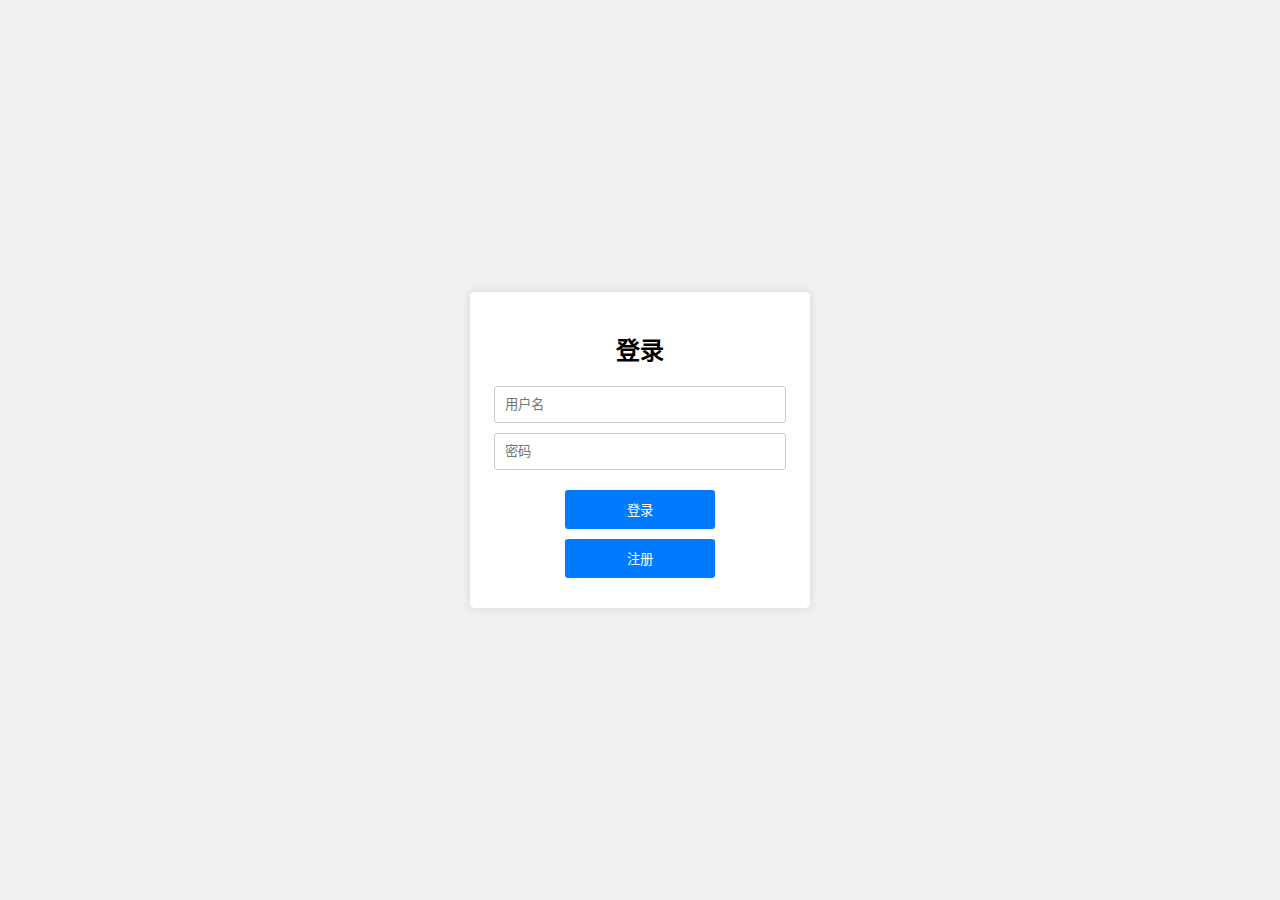
<file: index.html>
<!DOCTYPE html>
<html lang="zh-CN">
<head>
    <meta charset="UTF-8">
    <meta name="viewport" content="width=device-width, initial-scale=1.0">
    <title>登录界面</title>
    <link rel="stylesheet" href="css/login.css">
</head>
<body>
    <div class="login-container">
        <h2>登录</h2>
        <form id="loginForm">
            <input type="text" id="username" name="username" placeholder="用户名" required>
            <input type="password" id="password" name="password" placeholder="密码" required>
            <button type="submit">登录</button>
        </form>
        <button id="registerButton">注册</button>
    </div>

    <script>
        // 登录表单提交事件
        document.getElementById('loginForm').addEventListener('submit', function(event) {
            event.preventDefault(); 

            const username = document.getElementById('username').value;
            const password = document.getElementById('password').value;

            fetch('json/users.json')
                .then(response => response.json())
                .then(data => {
                    const user = data.users.find(user => user.username === username && user.password === password);

                    if (user) {
                        alert('登录成功');
                        window.location.href ='home.html'; 
                    } else {
                        alert('用户名或密码错误');
                    }
                })
                .catch(error => {
                    console.error('Error:', error);
                    alert('登录失败，请重试');
                });
        });

        // 注册按钮点击事件
        document.getElementById('registerButton').addEventListener('click', function() {
            window.location.href = 'register.html';
        });
    </script>
</body>
</html>
</file>
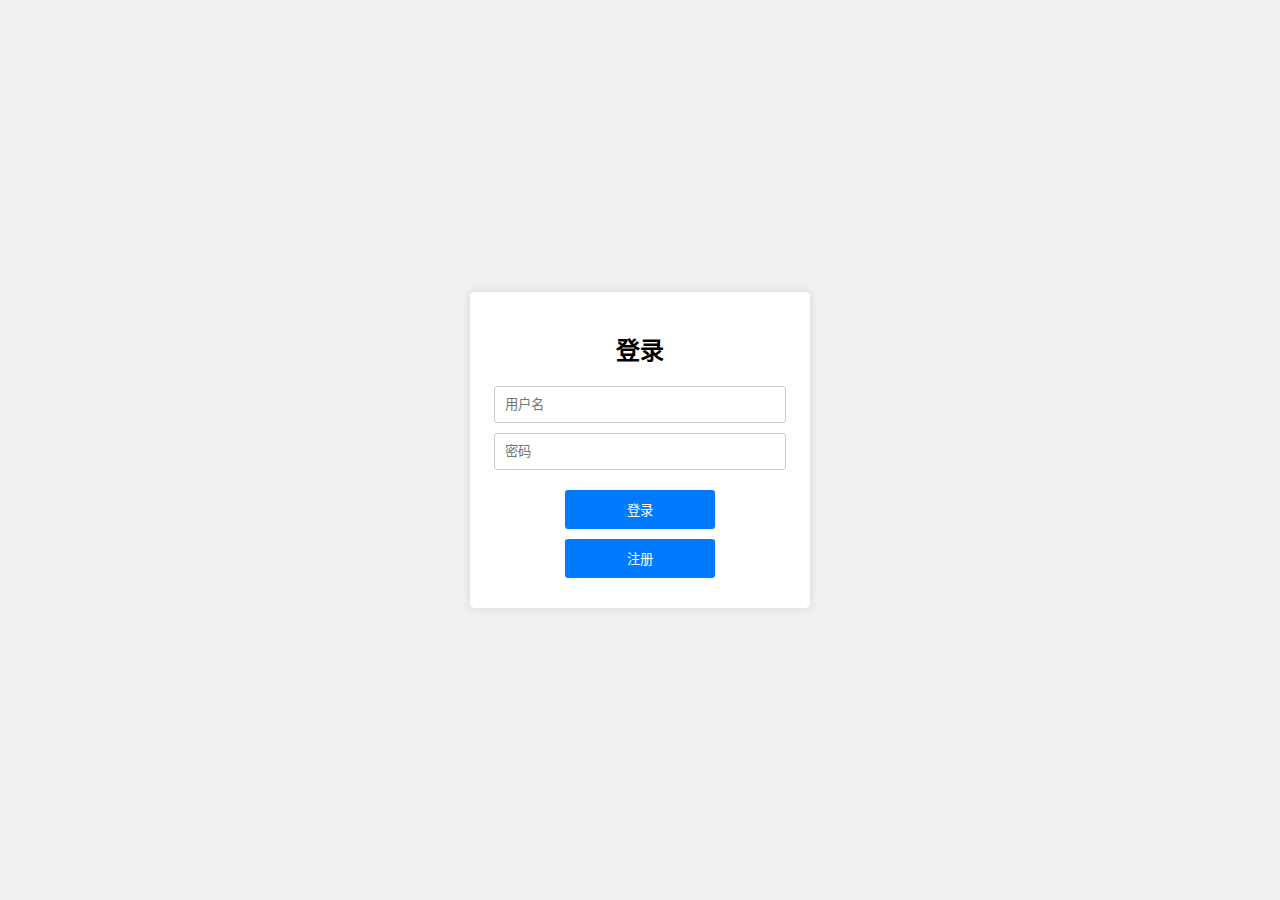
<file: login.html>
<!DOCTYPE html>
<html lang="zh-CN">
<head>
    <meta charset="UTF-8">
    <meta name="viewport" content="width=device-width, initial-scale=1.0">
    <title>登录界面</title>
    <link rel="stylesheet" href="css/login.css">
</head>
<body>
    <div class="login-container">
        <h2>登录</h2>
        <form id="loginForm">
            <input type="text" id="username" name="username" placeholder="用户名" required>
            <input type="password" id="password" name="password" placeholder="密码" required>
            <button type="submit">登录</button>
        </form>
        <button id="registerButton">注册</button>
    </div>

    <script>
        // 登录表单提交事件
        document.getElementById('loginForm').addEventListener('submit', function(event) {
            event.preventDefault(); 

            const username = document.getElementById('username').value;
            const password = document.getElementById('password').value;

            fetch('json/users.json')
                .then(response => response.json())
                .then(data => {
                    const user = data.users.find(user => user.username === username && user.password === password);

                    if (user) {
                        alert('登录成功');
                        window.location.href = 'index.html'; 
                    } else {
                        alert('用户名或密码错误');
                    }
                })
                .catch(error => {
                    console.error('Error:', error);
                    alert('登录失败，请重试');
                });
        });

        // 注册按钮点击事件
        document.getElementById('registerButton').addEventListener('click', function() {
            window.location.href = 'register.html';
        });
    </script>
</body>
</html>
</file>
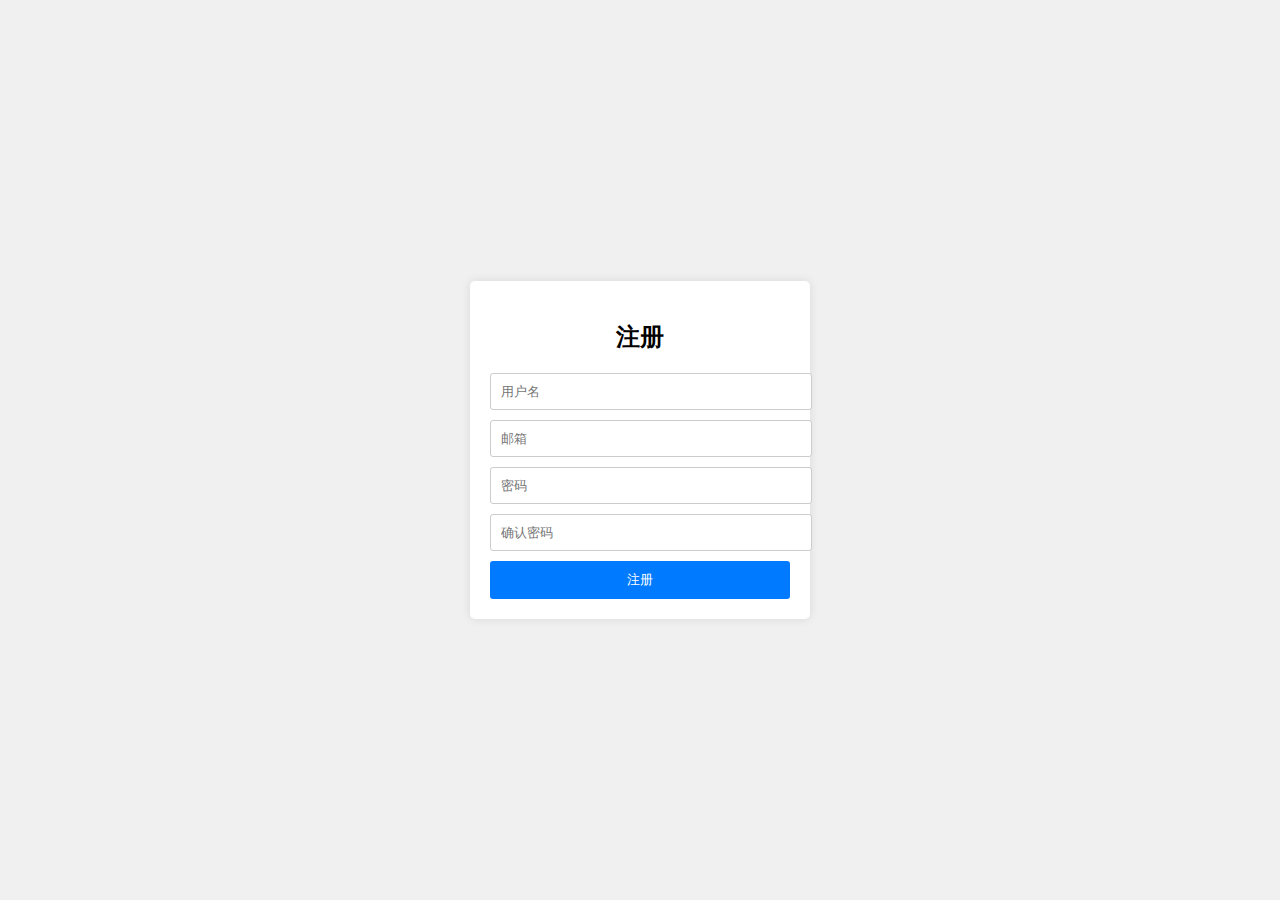
<file: register.html>
<!DOCTYPE html>
<html lang="en">
<head>
    <meta charset="UTF-8">
    <meta name="viewport" content="width=device-width, initial-scale=1.0">
    <title>注册页面</title>
    <link rel="stylesheet" href="css/register.css">
</head>
<body>
    <div class="register-container">
        <h2>注册</h2>
        <form id="registerForm">
            <input type="text" id="username" name="username" placeholder="用户名" required>
            <input type="email" id="email" name="email" placeholder="邮箱" required>
            <input type="password" id="password" name="password" placeholder="密码" required>
            <input type="password" id="confirmPassword" name="confirmPassword" placeholder="确认密码" required>
            <button type="submit">注册</button>
        </form>
    </div>

    <script src="js/register.js"></script>
</body>
</html>
</file>
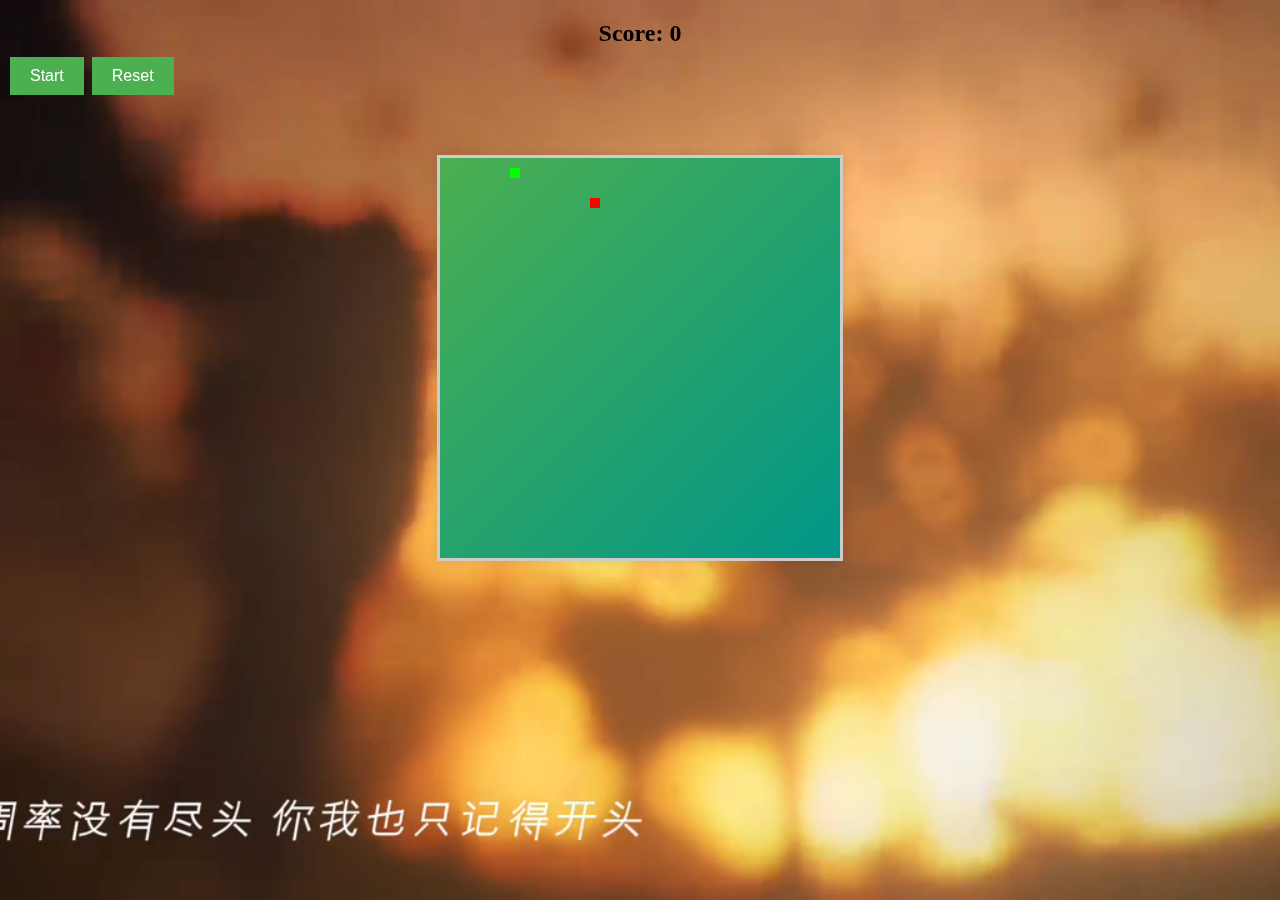
<file: snake.html>
<html>
<head>
    <link href="favicon.ico" rel="shortcut icon">
    <link rel="stylesheet" href="css/snake.css">
    <title>贪吃蛇大作战</title>
    <div id="scoreBoard">Score: <span id="scoreDisplay">0</span></div>
    <button id="startPauseBtn">Start</button>
    <button id="resetBtn">Reset</button>
</head>
<body>
<video autoplay muted loop class="video-background">
    <source src="./image/3.mp4" type="video/mp4">
</video>
<canvas id="snakeCanvas" width="400" height="400"></canvas>
<script src="./js/snake.js"></script>
</body>
</html>
</file>
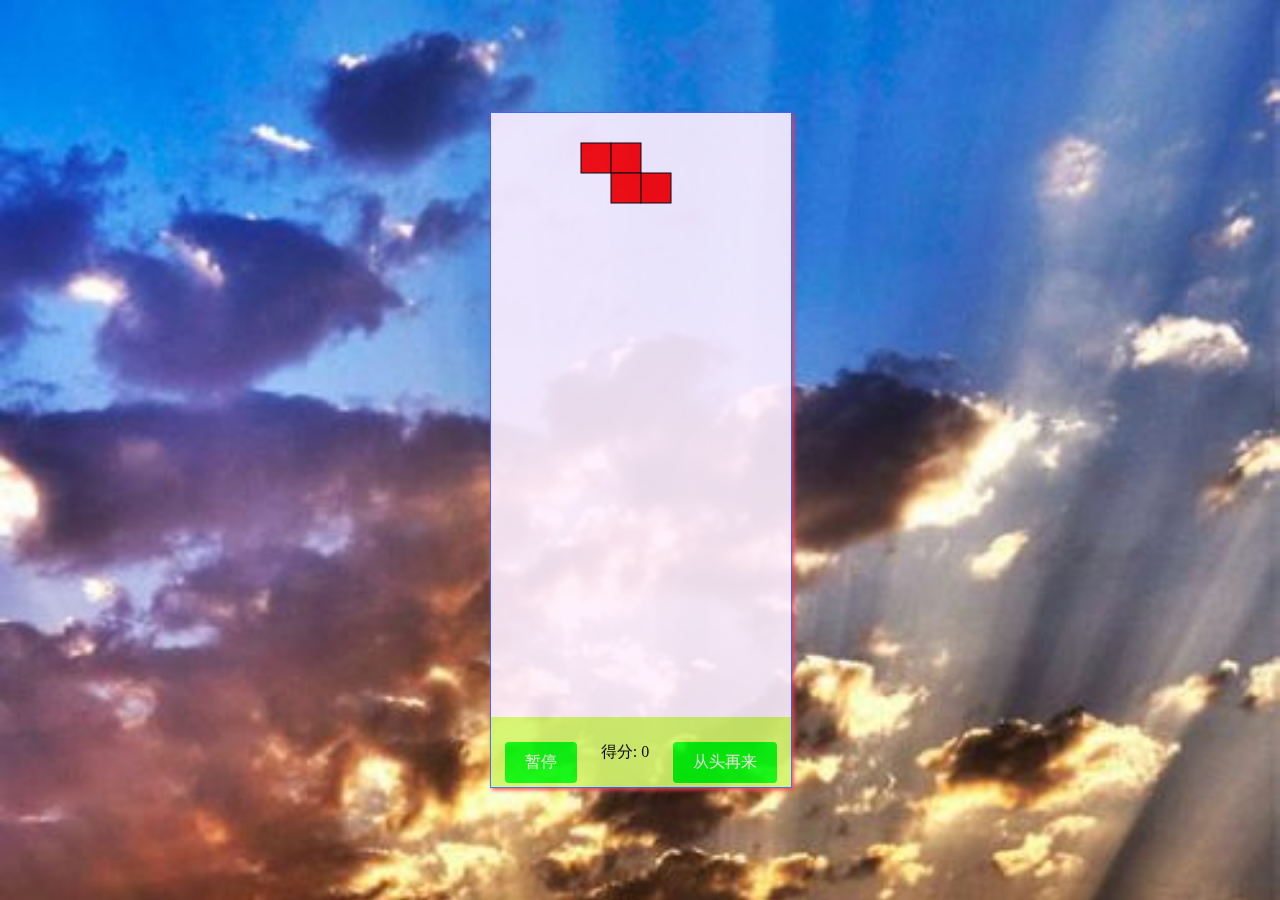
<file: tetrus.html>
<!DOCTYPE html>
<html lang="en">
<head>
    <link href="image/favicon.ico" rel="shortcut icon">
    <meta charset="UTF-8">
    <meta name="viewport" content="width=device-width, initial-scale=1.0">
    <title>简易俄罗斯方块</title>
    <style>

        body, html {
            margin: 0;
            padding: 0;
            width: 100%;
            height: 100%;
            display: flex;
            justify-content: center;
            align-items: center;
            overflow: hidden;
            background-color: #fffdfd;
        }

        #game-wrapper {
            position: relative; /* 新增的包裹容器，用于绝对定位的参照 */
            width: 300px;
            margin: auto;
        }

        #game-container {
            position: relative;
            width: 100%;
            height: 100%; /* 使用100%高度，稍后会调整canvas的实际显示区域 */
            border: 1px solid #3967ff;
            box-shadow: 2px 2px 4px rgb(241, 59, 94);
            background-color: rgb(254, 240, 255);
            opacity: 0.9;
        }

        #game-menu {
            position: relative;
            width: 100%;
            height: 70px;
            display: flex;
            justify-content: space-around;
            background-color: rgba(181, 248, 11, 0.6);
            padding:  25px 0;
            box-sizing: border-box;
        }

        .menu-item {

            text-align: center;
        }


        button {
            font-size: 16px;
            padding: 10px 20px;
            margin: 0 5px;
            border: none;
            border-radius: 4px;
            background-color: #02f80b;
            color: #f3f0f0;
            cursor: pointer;
            transition: background-color 0.3s ease;
        }
        button:hover {
            background-color: #04ea0e;
        }
    </style>
</head>
<body>
<div id="game-wrapper">
    <div id="game-container">
        <canvas id="tetrisCanvas" width="300" height="510"></canvas>
        <div id="game-menu">
            <div class="menu-item">
                <button id="pauseButton">暂停</button>
            </div>
            <div class="menu-item" id="scoreboardContainer">
                <span id="scoreboard">得分: 0</span>
            </div>
            <div class="menu-item">
                <button id="restartButton">从头再来</button>
            </div>
        </div>
    </div>
</div>
<script src="./js/tetris.js"></script>
<script>
    document.getElementById('restartButton').addEventListener('click', () => {
        location.reload();
    });
</script>
</body>
</html>
</file>
<file: css/login.css>
/* login.css */
body {
    font-family: Arial, sans-serif;
    background-color: #f0f0f0;
    display: flex;
    justify-content: center;
    align-items: center;
    height: 100vh;
    margin: 0;
}

.login-container {
    background-color: #fff;
    padding: 20px;
    border-radius: 5px;
    box-shadow: 0 0 10px rgba(0, 0, 0, 0.1);
    width: 300px;
    text-align: center;
}

.login-container h2 {
    text-align: center;
    margin-bottom: 20px;
}

.login-container input[type="text"],
.login-container input[type="password"] {
    width: 90%;
    padding: 10px;
    margin-bottom: 10px;
    border: 1px solid #ccc;
    border-radius: 3px;
}

.login-container button {
    width: 50%;
    padding: 10px;
    background-color: #007BFF;
    color: #fff;
    border: none;
    border-radius: 3px;
    cursor: pointer;
    margin: 10px auto;
    display: block;
}

.login-container button:hover {
    background-color: #0056b3;
}
</file>
<file: css/register.css>
/* register.css */
body {
    font-family: Arial, sans-serif;
    background-color: #f0f0f0;
    display: flex;
    justify-content: center;
    align-items: center;
    height: 100vh;
    margin: 0;
}

.register-container {
    background-color: #fff;
    padding: 20px;
    border-radius: 5px;
    box-shadow: 0 0 10px rgba(0, 0, 0, 0.1);
    width: 300px;
    text-align: center;
}

.register-container h2 {
    text-align: center;
    margin-bottom: 20px;
}

.register-container input[type="text"],
.register-container input[type="email"],
.register-container input[type="password"] {
    width: 100%;
    padding: 10px;
    margin-bottom: 10px;
    border: 1px solid #ccc;
    border-radius: 3px;
}

.register-container button {
    width: 100%;
    padding: 10px;
    background-color: #007BFF;
    color: #fff;
    border: none;
    border-radius: 3px;
    cursor: pointer;
}

.register-container button:hover {
    background-color: #0056b3;
}
</file>
<file: css/snake.css>
.video-background {
    position: fixed;
    top: 0;
    left: 0;
    width: 100%;
    height: 100%;
    object-fit: cover;
    z-index: -1;
}
canvas {
    display: block;
    margin: 50px auto; /* 增加上下外边距，让页面更透气 */
    background: linear-gradient(to bottom right, #4CAF50, #009688); /* 渐变背景 */
    box-shadow: 0 0 10px rgba(0, 0, 0, 0.1); /* 添加轻微阴影 */
    border: 3px solid #ccc; /* 边框 */
}
#scoreBoard {
    text-align: center;
    font-size: 24px;
    font-weight: bold;
    margin-top: 20px;
}
    button {
     background-color: #4CAF50;
     color: white;
     padding: 10px 20px;
     text-align: center;
     text-decoration: none;
     display: inline-block;
     font-size: 16px;
     margin: 10px 2px;
     cursor: pointer;
     border: none;
 }
button:hover {
    opacity: 0.8;
}
</file>
